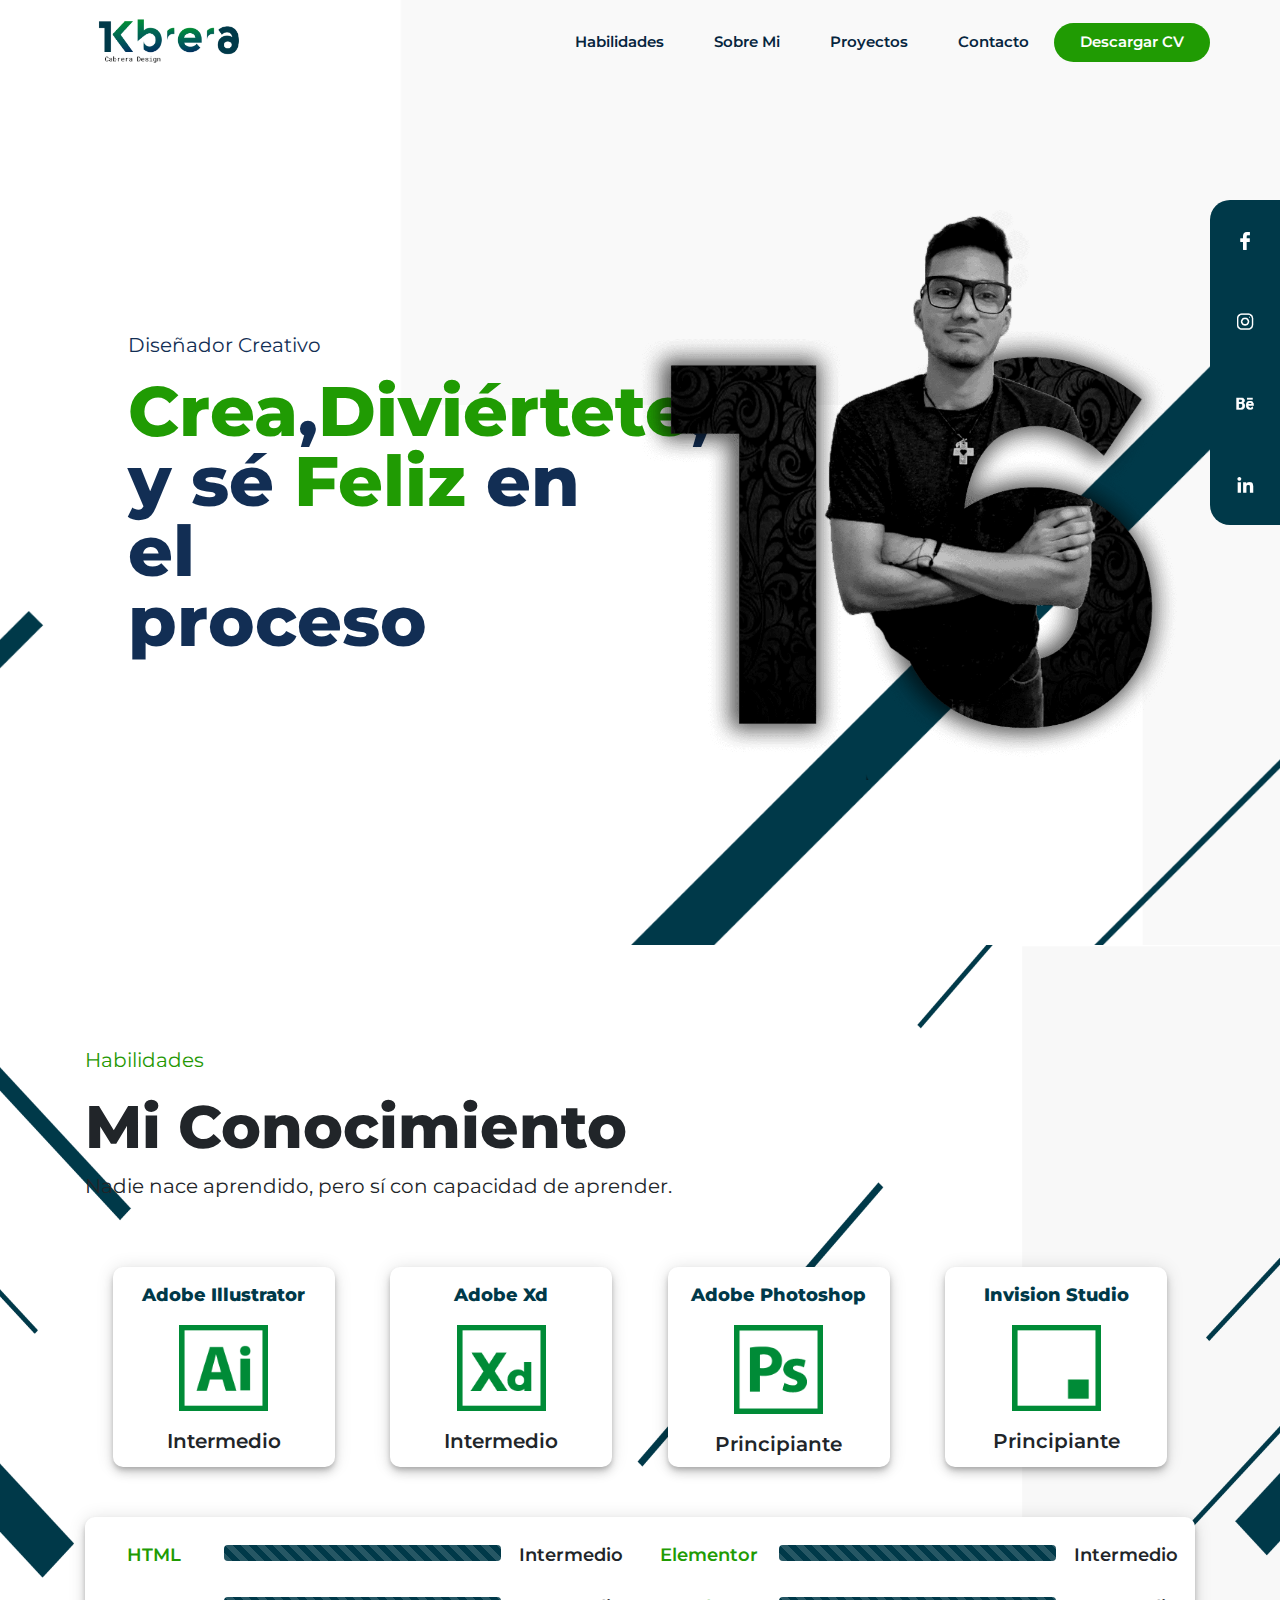
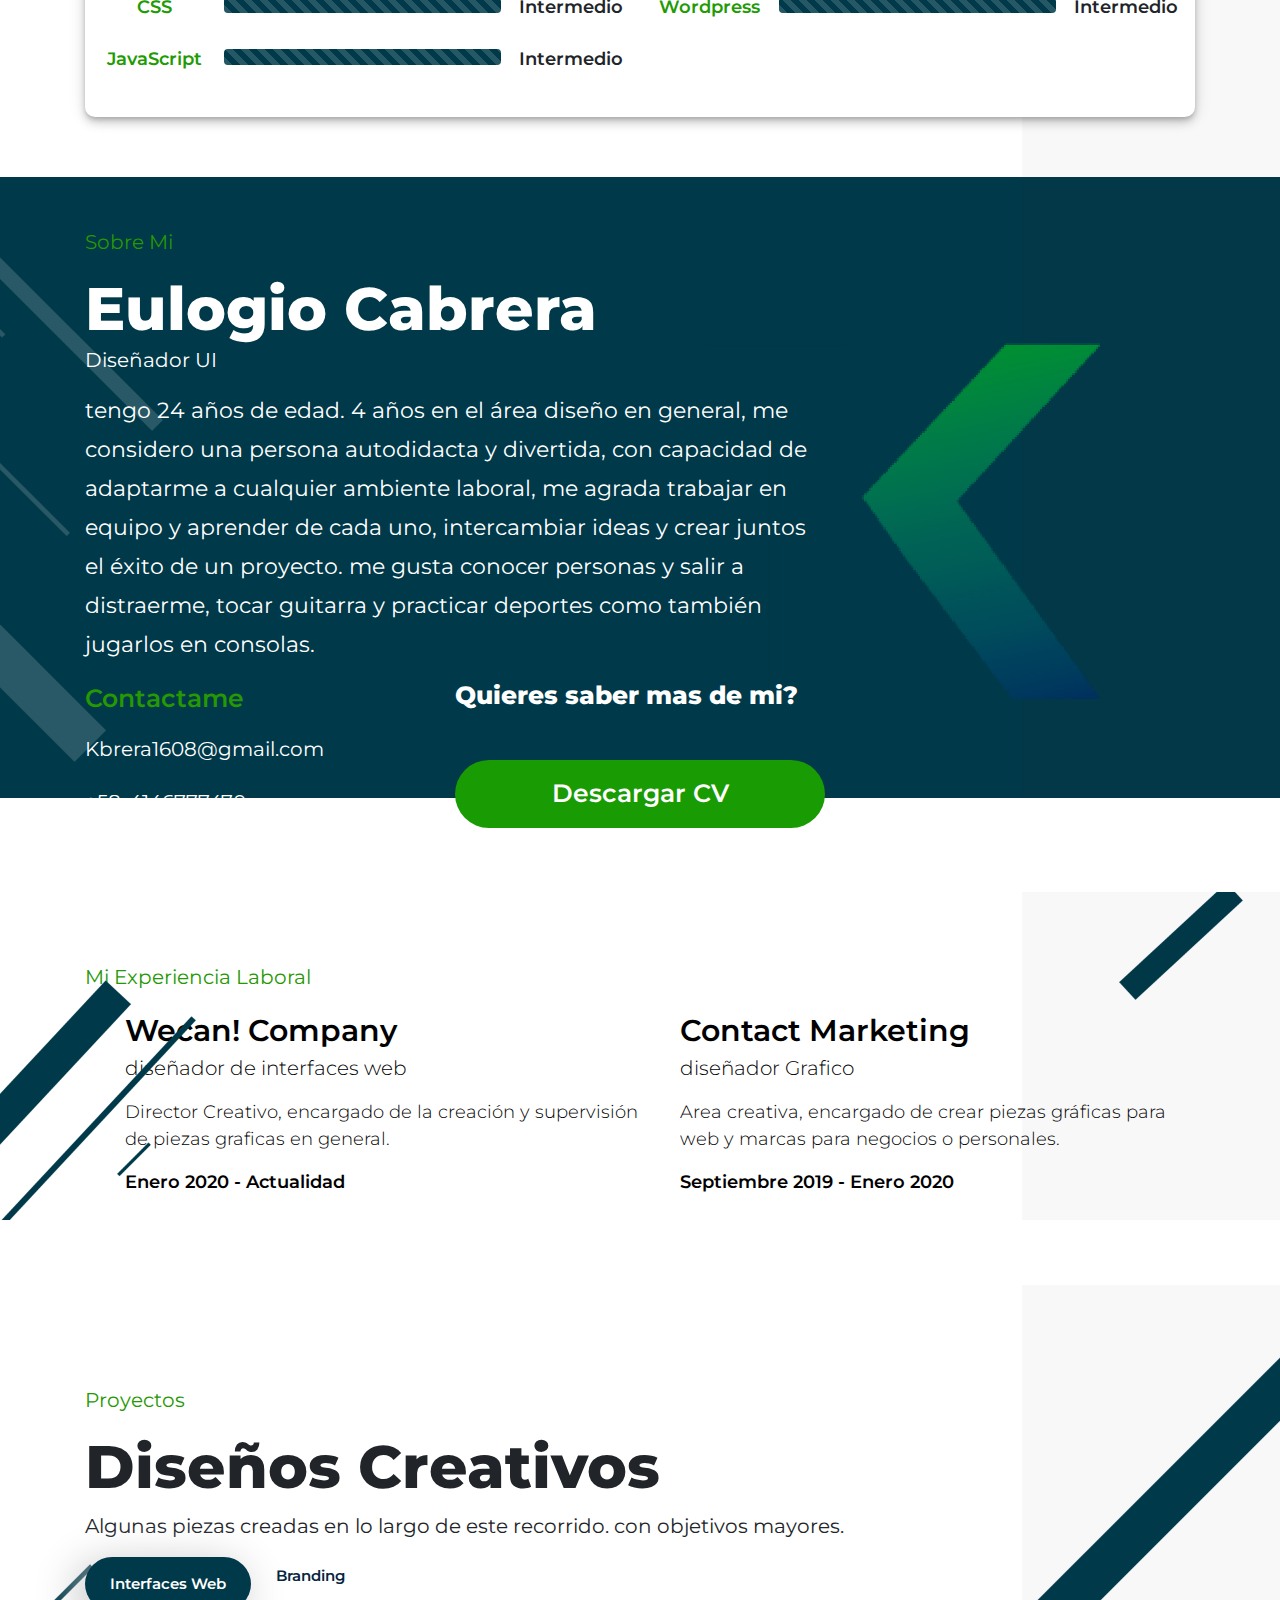
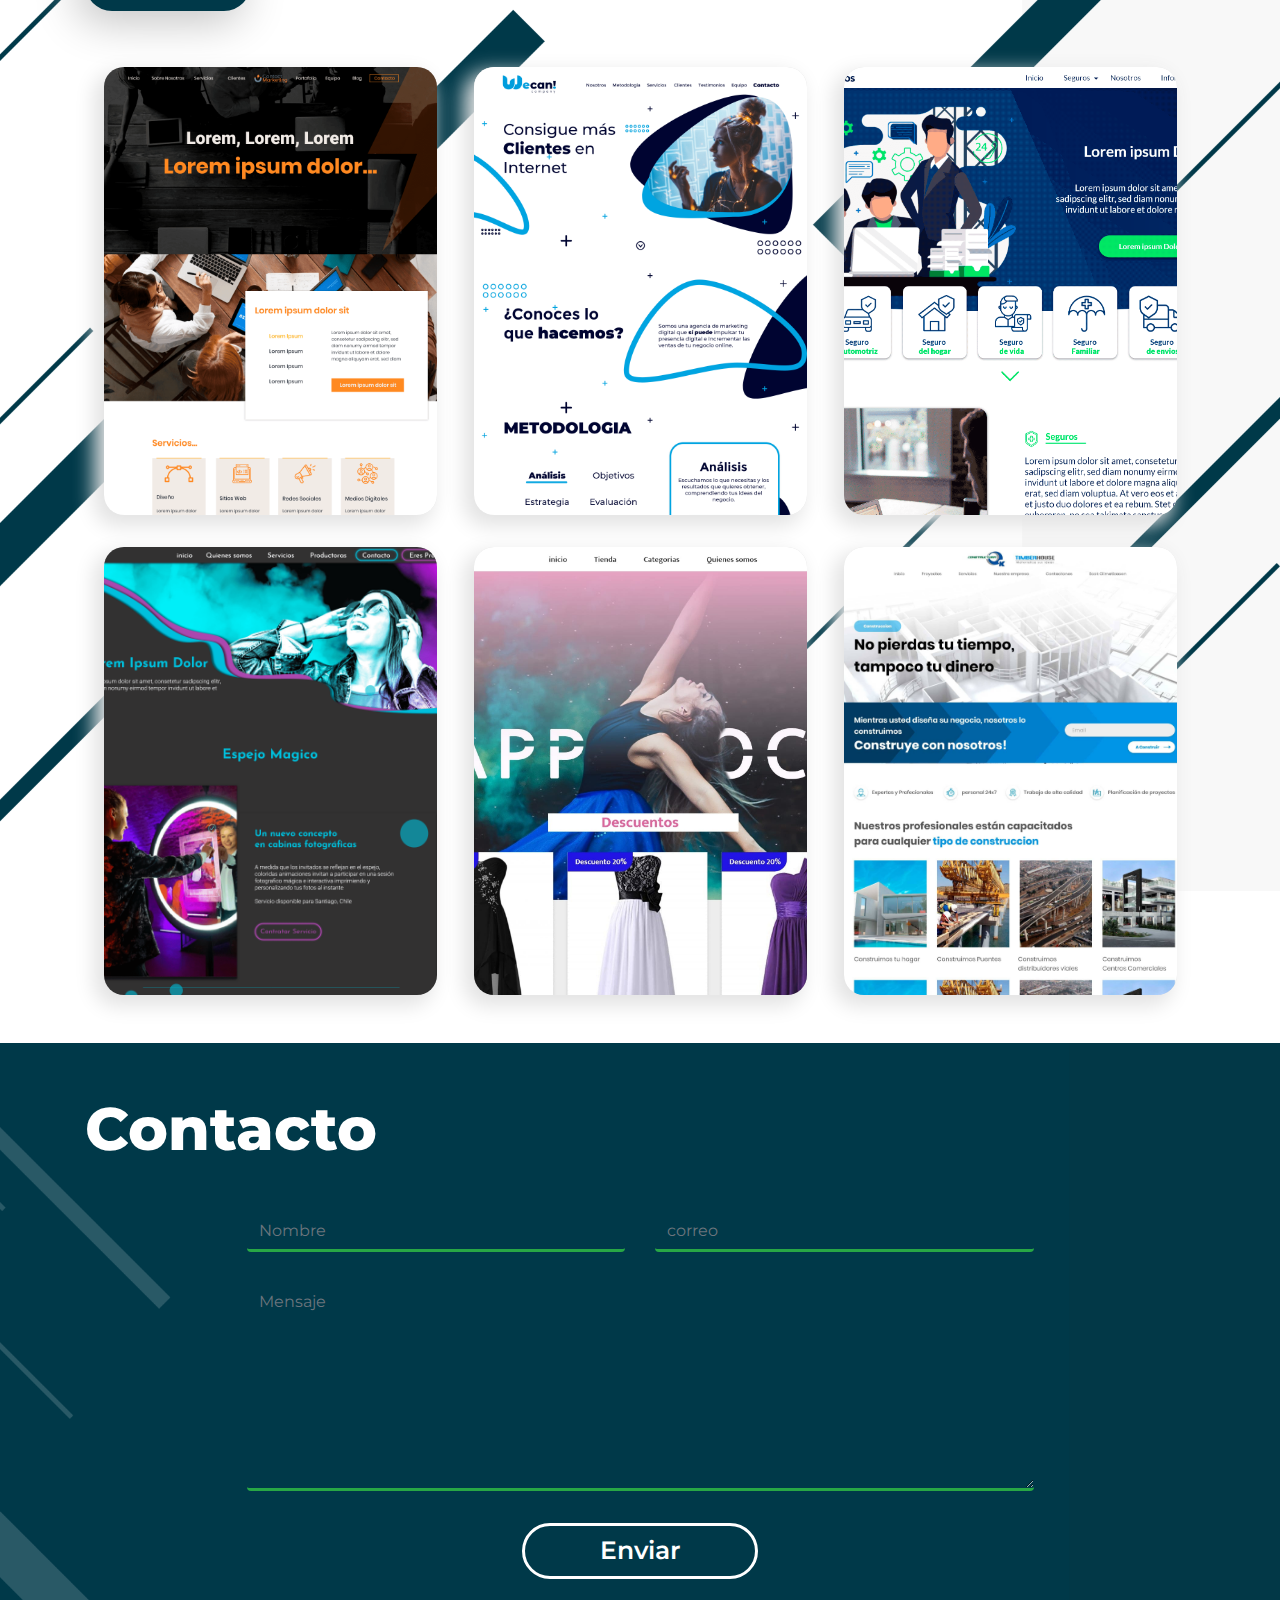
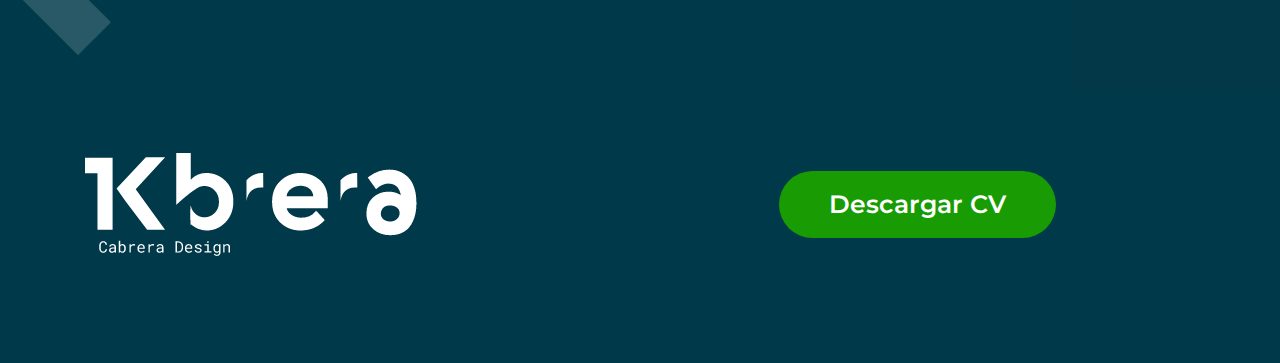
<file: index.html>
<!DOCTYPE html>
<html lang="es">
<head>
	<meta name="author" content="Kbrera_design">
	<meta charset="UTF-8">
	<title>Kbrera | Portafolio</title>
	<meta name="description" content="Haz que tu página web se vea atractiva para los usuarios, crea tu identidad corporativa, lleva tus sueños de empresa a la realidad."/>
	
	<link href="assets/img/Kbrera-favicon.png" rel="shortcut icon"/>
	<meta name="viewport" content="width=device-width, initial-scale=1" />
	
	<!-- icon in the highest resolution we need it for -->
	<link rel="icon" sizes="192x192" href="assets/img/Eulogio200x300.jpg" />
	
	<!-- reuse same icon for Safari -->
	<link rel="apple-touch-icon" href="assets/img/Eulogio200x300.jpg" />
	
	<!-- multiple icons for IE -->
	<meta name="msapplication-square310x310logo" content="assets/img/Eulogio200x300.jpg" />
	
	<!-- Chrome, Firefox OS and Opera -->
	<meta name="theme-color" content="#0e3d6a" />
	
	<meta name="apple-mobile-web-app-status-bar-style" content="black" />
	
	<!--=====================================
		Marcado FACEBOOK
		======================================-->
		
		<meta property="og:title" content="Kbrera | Portafolio" />
		<meta property="og:url" content="https://kbrera-95.github.io/Kbrera/" />
		<meta property="og:description" content="Haz que tu página web se vea atractiva para los usuarios, crea tu identidad corporativa, lleva tus sueños de empresa a la realidad."/>
		<meta property="og:image" content="assets/img/Eulogio200x300.jpg" />
		<meta property="og:type" content="website" />
		<meta property="og:site_name" content="Kbrera | Portafolio" />
		
		<!--=====================================
			Marcado TWITTER
			======================================-->
			
			<meta name="twitter:card" content="summary" />
			<meta name="twitter:title" content="Kbrera | Portafolio" />
			<meta name="twitter:url" content="https://kbrera-95.github.io/Kbrera/" />
			<meta name="twitter:description" content="Haz que tu página web se vea atractiva para los usuarios, crea tu identidad corporativa, lleva tus sueños de empresa a la realidad."/>
			<meta name="twitter:image" content="assets/img/Eulogio200x300.jpg" />
			<meta name="twitter:site" content="@Kbrera" />
			<meta name="twitter:creator" content="@Kbrera" />
			<meta name="twitter:card" content="summary_large_image" />
			
			<!--=====================================
				Marcado GOOGLE
				======================================-->
				
				<meta itemprop="name" content="Kbrera | Portafolio" />
				<meta itemprop="url" content="https://kbrera-95.github.io/Kbrera/" />
				<meta itemprop="description" content="Haz que tu página web se vea atractiva para los usuarios, crea tu identidad corporativa, lleva tus sueños de empresa a la realidad." />
				<meta itemprop="image" content="assets/img/Eulogio200x300.jpg" />
				
				<!--=====================================
				CSS
				======================================-->
				<link rel="stylesheet" type="text/css" href="assets/css/bootstrap.min.css">
				<link rel="stylesheet" href="assets/css/offcanvas.css">
				<link rel="stylesheet" type="text/css" href="assets/css/slick.css">
				<link rel="stylesheet" type="text/css" href="assets/css/slick-theme.css">
				<link rel="stylesheet" type="text/css" 
				href="https://cdnjs.cloudflare.com/ajax/libs/font-awesome/4.7.0/css/font-awesome.css">
				<link rel="stylesheet" type="text/css" 
				href="https://cdnjs.cloudflare.com/ajax/libs/font-awesome/4.7.0/css/font-awesome.css">
				<link rel="stylesheet" type="text/css" href="assets/css/estilos.css">
				<link href="https://fonts.googleapis.com/css?family=Montserrat:300,400,500,700i,900&display=swap" rel="stylesheet">
			</head>
			<body>
				<header id="home">
					<nav class="navbar navbar-expand-lg fixed-top navbar-fixed-js">	
						<div class="container">
							<div class="main-brand">
								<div class="navbar-brand" >
									<img class="nombre-logo" src="assets/img/Kbrera.png"> 
								</div>
								<button class="navbar-toggler p-2 border-0 hamburger hamburger--elastic ml-autos" data-toggle="offcanvas" type="button">
									<span class="hamburger-box">
										<span class="hamburger-inner"></span>
									</span>
								</button>
							</div>
							<div class="navbar-collapse offcanvas-collapse">
								<ul class="navbar-nav mr-autos">
									<li class="nav-item">
										<a class="nav-link nav-link__mobile active" href="#Habilidades">Habilidades</a>
									</li>
									<li class="nav-item">
										<a class="nav-link nav-link__mobile" href="#about">Sobre mi</a>
									</li>
									<li class="nav-item">
										<a class="nav-link nav-link__mobile" href="#Proyectos">Proyectos</a>
									</li>
									<li class="nav-item">
										<a class="nav-link nav-link__mobile" href="#contacto">Contacto</a>
									</li>
									<li class="">
										<a class=" nav-item2  nav-link nav-link__mobile btn_custom btn--medium btn--filled" target="_blank" href="assets/img/portafolio.pdf" download="portafolio.pdf">Descargar CV</a>
									</li>
								</ul>
							</div>
						</div>
					</nav>
				</header>
				<div class="main-banner" id="home">
					<div class="main-banner__content">
						<div class="main-banner__item">
							<div class="mask">
								<div class="main-banner__boxtext">
									<div class="main-banner__text">
										<div class="main-banner__title">
											<p class="span1"> Diseñador Creativo</p>
											<h1><span>Crea</span>,<span>Diviértete</span>,<br> y sé <span>Feliz</span> en el <br> proceso</h1>
										</div>
										<div class="eulogiofoto">
											<img src="assets/img/eulogio16.png">
										</div>
									</div>	
								</div>
							</div>
							<div class="main-banner__img">
								<img src="assets/img/banner.png">
							</div>
						</div>
					</div>
				</div>
					<section id="Habilidades" class="main-services">
						<div class="main-services-img">
							<img src="assets/img/habilidades.png">
						</div>
						<div class="container">
							<div class="main-services__title">
								<p class="seccion-nombre">Habilidades</p>
								<h2 class="seccion-title">
									Mi Conocimiento
								</h2>	
							</div>
							<div class="main-services__text">
								<p class="services-text">
									Nadie nace aprendido, pero sí con capacidad de aprender.
								</p>
							</div>
							<div class="main-services__content">
								<div class="main-services__card">
									<div class="main-services-card__body">
										<div class="main-services-card__title">
											<p class="services-card__title">
												Adobe Illustrator
											</p>
										</div>
										<div class="main-services__img">
											<img class="img-services" src="assets/img/adobe-illustrator.png">
										</div>
										<div class="main-services-card__text">
											<p class="services-card__text">
												Intermedio
											</p>
										</div>
									</div>
								</div>
								<div class="main-services__card">
									<div class="main-services-card__body">
										<div class="main-services-card__title">
											<p class="services-card__title">
												Adobe Xd
											</p>
										</div>
										<div class="main-services__img">
											<img class="img-services" src="assets/img/adobexd.png">
										</div>
										<div class="main-services-card__text">
											<p class="services-card__text">
												Intermedio
											</p>
										</div>
									</div>
								</div>
								<div class="main-services__card">
									<div class="main-services-card__body">
										<div class="main-services-card__title">
											<p class="services-card__title">
												Adobe Photoshop
											</p>
										</div>
										<div class="main-services__img">
											<img class="img-services" src="assets/img/adobe-photoshop.png">
										</div>
										<div class="main-services-card__text">
											<p class="services-card__text">
												Principiante
											</p>
										</div>
									</div>
								</div>
								<div class="main-services__card">
									<div class="main-services-card__body">
										<div class="main-services-card__title">
											<p class="services-card__title">
												Invision Studio
											</p>
										</div>
										<div class="main-services__img">
											<img class="img-services" src="assets/img/invision.png">
										</div>
										<div class="main-services-card__text">
											<p class="services-card__text">
												Principiante
											</p>
										</div>
									</div>
								</div>
							</div>
							<div class="main-services-card__body2">
								<div class="habilidades-body2">
									<div class="habilidades2">
										<p class="p1">HTML</p>
										<div class="progress">
											<div class="progress-bar progress-bar-striped progress-bar-animated" role="progressbar" aria-valuenow="75" aria-valuemin="0" aria-valuemax="100" style="width: 100%"></div>
										</div>
										<p>Intermedio</p>
									</div>
									<div class="habilidades2">
										<p class="p1">Elementor</p>
										<div class="progress">
											<div class="progress-bar progress-bar-striped progress-bar-animated" role="progressbar" aria-valuenow="75" aria-valuemin="0" aria-valuemax="100" style="width: 100%"></div>
										</div>
										<p>Intermedio</p>
									</div>
									<div class="habilidades2">
										<p class="p1">CSS</p>
										<div class="progress">
											<div class="progress-bar progress-bar-striped progress-bar-animated" role="progressbar" aria-valuenow="75" aria-valuemin="0" aria-valuemax="100" style="width: 100%"></div>
										</div>
										<p>Intermedio</p>
									</div>
									<div class="habilidades2">
										<p class="p1">Wordpress</p>
										<div class="progress">
											<div class="progress-bar progress-bar-striped progress-bar-animated" role="progressbar" aria-valuenow="75" aria-valuemin="0" aria-valuemax="100" style="width: 100%"></div>
										</div>
										<p>Intermedio</p>
									</div>
									<div class="habilidades2">
										<p class="p1">JavaScript</p>
										<div class="progress">
											<div class="progress-bar progress-bar-striped progress-bar-animated" role="progressbar" aria-valuenow="75" aria-valuemin="0" aria-valuemax="100" style="width: 100%"></div>
										</div>
										<p>Intermedio</p>
									</div>
								</div>
							</div>
						</div>
					</div> 
				</section>
				<section id="about" class="main-about ">
					<div class="aboutfondo-img">
						<img src="assets/img/about.png">
					</div>
					<div class="container">
						<div class="main-about__content">
							<div class="main-about__descripcion">
								<div class="main-about__title">
									<p class="seccion-nombre">
										Sobre Mi
									</p>
									<h2 class="about-title">
										Eulogio Cabrera
									</h2>
									<p class="seccion-nombre2">
										Diseñador UI
									</p>
								</div>
								<div class="main-about__text">
									<p class="about-text">
										tengo 24 años de edad. 4 años en el área  diseño en general, me considero una persona autodidacta y divertida, con capacidad de adaptarme a cualquier ambiente laboral,  me agrada trabajar en equipo y aprender de cada uno, intercambiar ideas y crear juntos el éxito de un proyecto. me gusta conocer personas y salir a distraerme, tocar guitarra y practicar deportes como también jugarlos en consolas.  
									</p>
								</div>
								<div class="main-about__text2">
									<div class="about-text-contactame">
										<p>Contactame</p>
										<a href="mailto:Kbrera1608@gmail.com">Kbrera1608@gmail.com</a>
										<a href="tel:584146777470">+58-4146777470</a>
									</div>
									<div class="descargarcv">
										<h3>Quieres saber mas de mi?</h3>
										<div class="buttomcv">
											<a class="about-buttom-item2 nav-link nav-link__mobile btn_custom btn--medium btn--filled" target="_blank" href="assets/img/portafolio.pdf" download="portafolio.pdf">Descargar CV</a>
										</div>
									</div>
								</div>
							</div>
						</div>
					</div>
				</section>
				<section class="expreriencia">
					<div>
						<div class="experiencia-img">
							<img src="assets/img/expreriencia.png">
							<div class="container">
								<div class="experiencia">
									<div class="main-experiencia__text">
										<p class="seccion-nombre">
											Mi Experiencia Laboral
										</p>
										<span class="experiencia-text">
											<div class="experiencia-contenido">
												<p class="experiencia-title">Wecan! Company</p>
												<p class="experiencia-area">diseñador de interfaces web</p>
												<p class="experiencia-descripcion">Director Creativo, encargado de la creación y supervisión  de piezas graficas en general.
												</p>
												<p class="experiencia-tiempo"> Enero 2020 - Actualidad</p>
											</div>
											<div class="experiencia-contenido">
												<p class="experiencia-title">Contact Marketing</p>
												<p class="experiencia-area">diseñador Grafico</p>
												<p class="experiencia-descripcion">Area creativa, encargado de crear piezas gráficas para web y marcas para negocios o personales. </p>
												<p class="experiencia-tiempo">Septiembre 2019 - Enero 2020</p>
											</div>
										</span>
									</div>
								</div>
							</div>
						</div>
					</div>
	</section>
	<section id="Proyectos" class="main-Proyectos">
		<div class="proyectofondo-img">
			<img src="assets/img/proyectos.png">
		</div>
		<div class="container">
			<div class="main-proyect__content">
				<div class="main-about__descripcion">
					<div class="main-services__title">
						<p class="seccion-nombre">Proyectos</p>
						<h2 class="seccion-title">
							Diseños Creativos
						</h2>	
					</div>
					<div class="main-services__text">
						<p class="services-text">
							Algunas piezas creadas en lo largo de este recorrido. con objetivos mayores.
						</p>
					</div>
					<div class="navs-tabs ">
						<ul class="nav nav-pills mb-3" id="pills-tab" role="tablist">
							<li class="nav-item">
								<a class="nav-link active" id="pills-home-tab" data-toggle="pill" href="#Interfaces" role="tab" aria-controls="pills-home" aria-selected="true">Interfaces Web</a>
							</li>
							<li class="nav-item">
								<a class="nav-link" id="pills-profile-tab" data-toggle="pill" href="#Branding" role="tab" aria-controls="pills-profile" aria-selected="false">Branding</a>
							</li>
						</ul>
						<div class="tab-content" id="pills-tabContent">
							<div class="tab-pane fade show active" id="Interfaces" role="tabpanel" aria-labelledby="pills-home-tab">
								<div class="cards-proyectos">
									<a class="cards-contenedor hidden">
										<img class="imghover" src="assets/img/Cmarketing.png">
									</a>
								<div class="cards-contenedor hidden">
									<img  class="imghover"  src="assets/img/wecanCompany.png">
								</div>
								<div class="cards-contenedor hidden">
									<img class="imghover"  src="assets/img/autoseguros.png">
								</div>
								<div class="cards-contenedor hidden">
									<img class="imghover" src="assets/img/ZAMAN.png">
								</div>
								<div class="cards-contenedor hidden">
									<img class="imghover" src="assets/img/capadocia.jpg">
								</div>
								<div class="cards-contenedor hidden">
									<img class="imghover" src="assets/img/EKO.jpg">
								</div>
							</div>
						</div>
						<div class="tab-pane fade" id="Branding" role="tabpanel" aria-labelledby="pills-profile-tab">
							<div class="cards-proyectos">
								<div class="cards-contenedorbranding ">
									<img class="imghover2" src="assets/img/hotel-casa-blanca.png">
								</div>
								<div class="cards-contenedorbranding ">
									<img  class="imghover2"  src="assets/img/wecan.png">
								</div>
								<div class="cards-contenedorbranding ">
									<img class="imghover2"  src="assets/img/logo-ccm.png">
								</div>
								<div class="cards-contenedorbranding ">
									<img class="imghover2" src="assets/img/helpyme.png">
								</div>
								<div class="cards-contenedorbranding ">
									<img class="imghover2" src="assets/img/neandertal.png">
								</div>
								<div class="cards-contenedorbranding ">
									<img class="imghover2" src="assets/img/valcan.png">
								</div>
							</div>
						</div>
					</div>
				</section>
				<section id="contacto" class="main-Contacto mt-5">	
					<div class="container">
						<div class="main-contacto__content">
							<div class="main-contacto__descripcion">
								<div class="main-contacto__title">
									<h2 class="about-title">
										Contacto
									</h2>
								</div>
							</div>
						</div>
						<div class="formulario mt-lg-5 mt-4">
							<form>
								<div class="row">
									<div class="col-lg-6 form-group">
										<input class="form-control formularioinput" type="text" size="20" maxlength="30" name="" id="name" placeholder="Nombre" required>
									</div>
									<div class="col-lg-6 form-group ">
										<input class="form-control formularioinput" type="email" size="20" maxlength="30" name="" id="email" placeholder="correo" required>
									</div>
									<div class="col-12 form-group ">
										<textarea class="form-control formularioinput" name="mensaje" size="20" maxlength="500" id="message" placeholder="Mensaje" rows="8" required></textarea>						
									</div>
								</div>
								<div class="posicionboton">
									<button id="submit" type="submit" class="btn btn-success rounded-pill botonestilos">Enviar</a>
								</div>
							</form>
							<div class="content_notification">
								<div id="notificacion" class="notEmail">
									<div class="mensaje_not">
										Correo enviado con éxito
									</div>
									<img src="assets/img/correoenviado.png">
								</div>
							</div>
							<div class="content_notification">
								<div id="notificacionError" class="notEmail">
									<div class="mensaje_not">
										Error al envíar el correo
									</div>
									<img src="assets/img/Errorenviado.png">
								</div>
							</div>
							<div class="content_notification">
								<div id="notificacionEmailError" class="notEmail">
									<div class="mensaje_not">
										Email invalido
									</div>
									<img src="assets/img/email-invalido.png">
								</div>
							</div>
							<div class="content_notification">
								<div id="notificacionVacio" class="notEmail">
									<div class="mensaje_not">
										Debe llenar todos los campos del formulario
									</div>
									<img src="assets/img/llenar-campos.png">
								</div>
							</div>
						</div>	 
					</div>
				</section>
				<section class="Footer">
					<footer class="footer">
						<div class="container">
							<div class="footergrid">
								<div class="logofooter">
									<img src="assets/img/logowhite.png">
								</div>
								<div class="buttomcv">
									<a class="buttom-itemFooter nav-link nav-link__mobile btn_custom btn--medium btn--filled" target="_blank" href="assets/img/portafolio.pdf"
									download="portafolio.pdf">Descargar CV</a>
								</div>
							</div>
						</div>
					</footer> 
				</section>
				<div class="social">
					<ul>
						<li>
							<a href="https://www.facebook.com/joseeulogio.cabreraperez1?ref=bookmarks" target="_blank" class="icon-facebook">
								<img src="assets/img/Facebook.png">
							</a>
						</li>
						<li>
							<a href="https://www.instagram.com/kbrera_design/?hl=es-la" target="_blank" class="icon-instagram">
								<img src="assets/img/instagram.png">
							</a>
						</li>
						<li>
							<a href="https://www.behance.net/eulogiocabrera" target="_blank" class="icon-behance">
								<img src="assets/img/Behance.png">
							</a>
						</li>
						<li>
							<a href="https://www.linkedin.com/in/eulogio-cabrera-417900124" target="_blank" class="icon-linkedin">
								<img src="assets/img/linkedin.png">
							</a>
						</li>
					</ul>
				</div>
				<script src="assets/js/jquery-3.4.1.min.js"></script>
				<script type="text/javascript" src="assets/js/bootstrap.min.js"></script>
				<script type="text/javascript" src="assets/js/slick.js"></script>
				<script type="text/javascript" src="assets/js/main.js"></script>
			</body>
			</html>
</file>
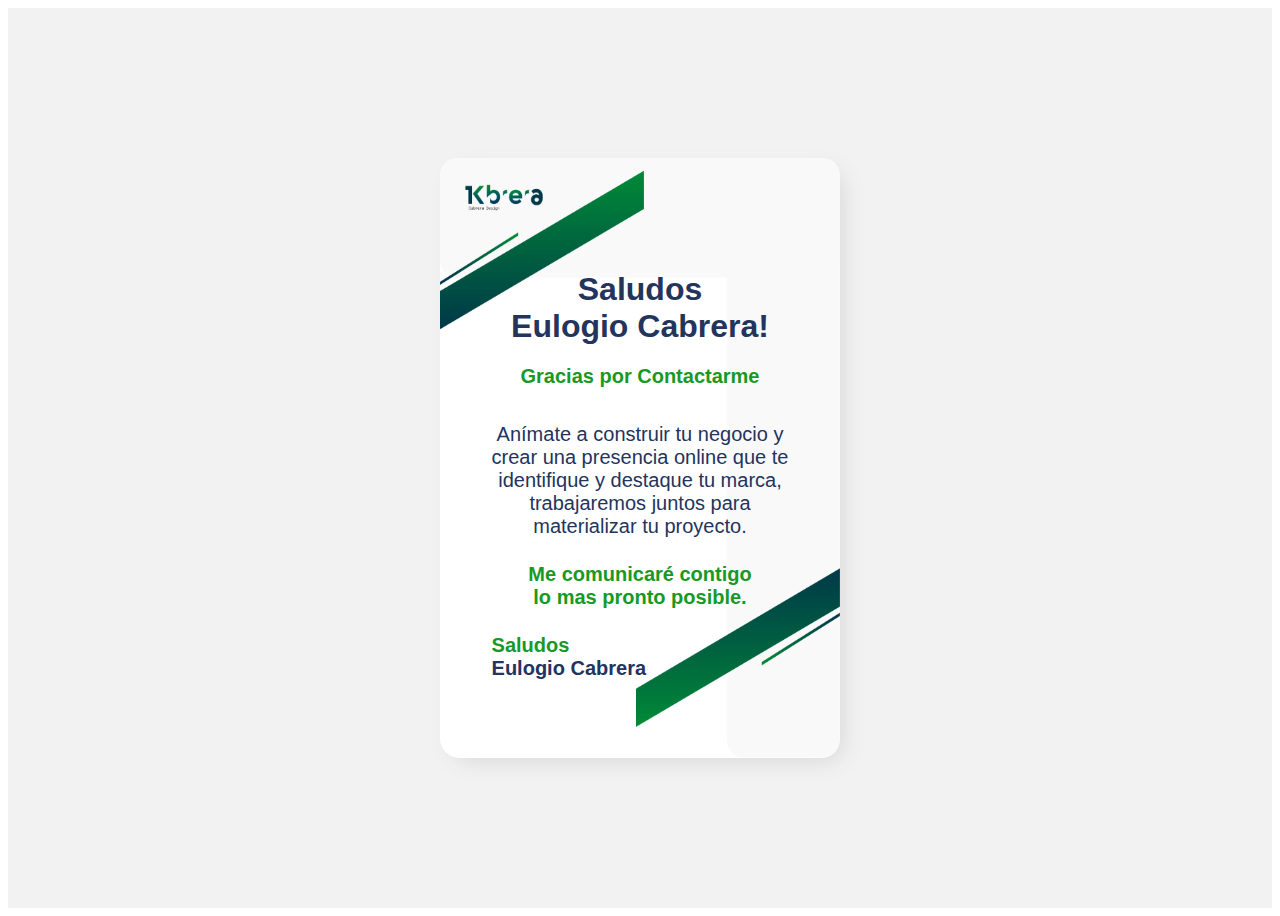
<file: correo.html>
<!DOCTYPE html>

<html lang="es">
<head>
<meta name="author" content="Kbrera_design">
	<meta charset="UTF-8">
	<title>Kbrera | Portafolio</title>
	<meta name="description" content="Haz que tu página web se vea atractiva para los usuarios, crea tu identidad corporativa, lleva tus sueños de empresa a la realidad."/>
	
</head>
<body style="font-family: 'Montserrat', sans-serif;">
<section>
	<div style="    display: flex;
    	background-color: #f3f2f2;
    	height: 100vh;
    	justify-content: center;
    	align-items: center;
    	">
		<div id="container" style="    background: white;
    		margin: 0;
    		height: 600px;
    		width: 400px;
    		border-radius: 20px;
    		-webkit-box-shadow: 8px 8px 23px -7px rgba(212,212,212,1);
    		display: flex;
    		justify-content: center;">
    		
    		<img style="width: 100%" src="assets/img/fondomail.png">
    	
    		<div style="    position: absolute;
				    padding: 15px 15px 15px 15px;
				    display: grid;
				    justify-content: center;
				    align-self: center;">
		
	    		<h1 style="font-weight: 900;
	    		    font-size: 2rem;
				   	margin: 0;
				    padding-top: 4rem;
				    color: #23345d;
				     text-align: center;">
	    			Saludos 
	    		</h1>
	    		<h2 style="text-align: center;
				    color: #23345d;
    				font-size: 2rem;
				    font-weight: 700;
				    margin:0;
				    padding-top: 0px;
				    padding-bottom: 10px;">
	    			Eulogio Cabrera!
	    		</h2>
	    		<h2 style="text-align: center;
				    color: #179A25;
				    font-size: 20px;
				    font-weight: 700;
				    margin:0;
				    padding-top: 10px;
				    padding-bottom: 15px;">
	    			Gracias por Contactarme
	    		</h2>
	    		<p style="font-size: 20px;
				    padding: 20px 0pc 20px 0px;
				    margin: 0;
				    text-align: center;
				    font-weight: 100;
				    color: #23345d;">
	    			Anímate a construir tu negocio y <br> crear una presencia online que te <br> identifique y destaque tu marca,<br> trabajaremos juntos para <br> materializar tu proyecto.
	    		</p>
	    		<h3 style="text-align: center;
				    color: #179A25;
				    font-size: 20px;
				    font-weight: 700;
				    margin-top: 5px;
				    ">
	    			Me comunicaré contigo <br> lo mas pronto posible.
	    		</h3>
	    		<p style="
				    color: #179A25;
				    font-size: 20px;
				    font-weight: 700;
				    margin-top: 5px;
				    margin-bottom: 30px;">
	    			Saludos <br> <spam style="color: #23345d;"> 
						  	Eulogio Cabrera </spam>

	    		</p>
			</div>
    	</div>	
		</div>
	</div>
	
</section>

</body>
</html>
</file>
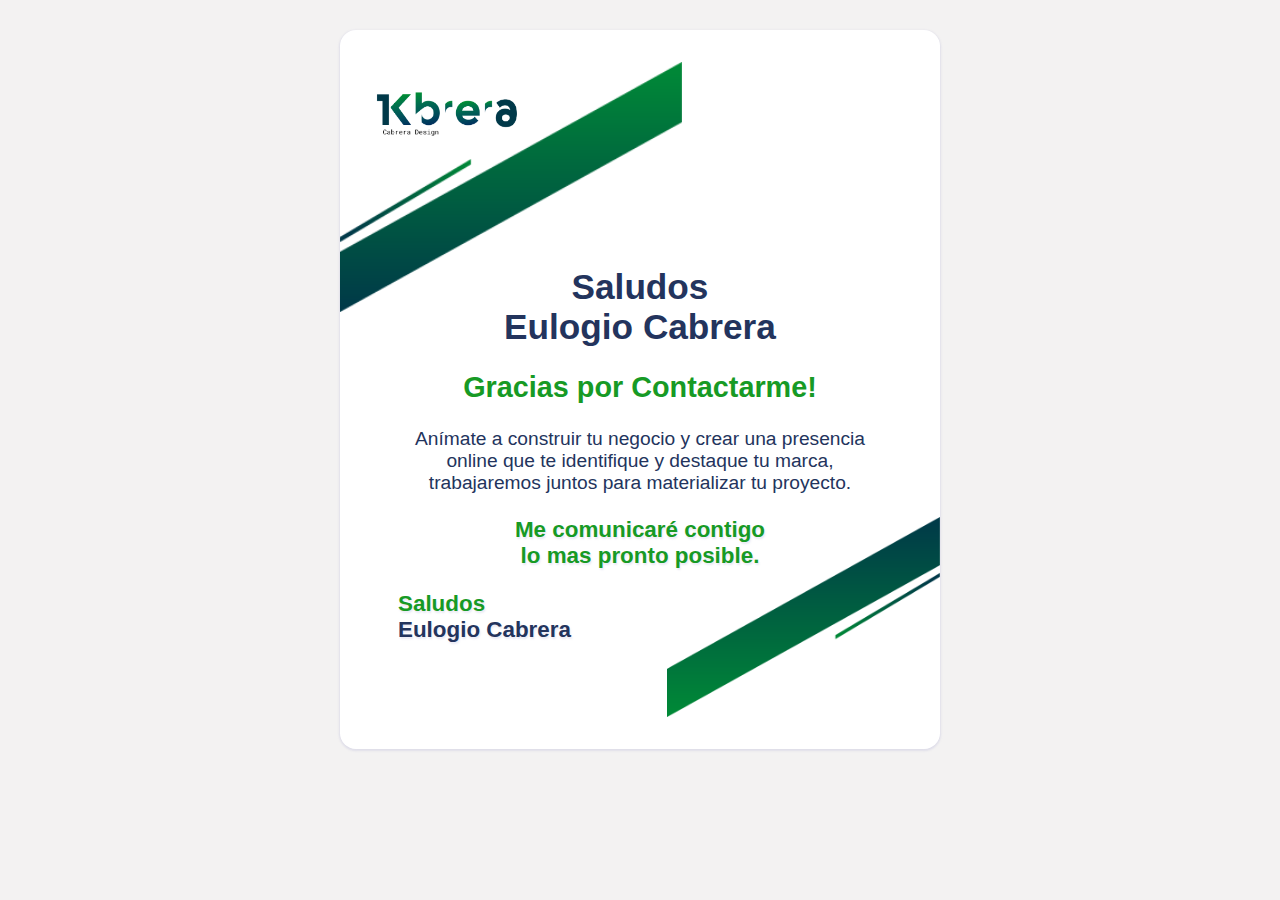
<file: correo_nuevo/correo.html>
<!DOCTYPE html>
<html lang="en">
<head>
    <meta name="viewport" content="width=device-width, initial-scale=1.0">
</head>
<body style="font-family: 'Montserrat', sans-serif; background-color: #f3f2f2; padding: 1.4rem .8rem;">
    <div style="width:auto; max-width:600px; background-color:white; margin: 0 auto; border-radius: 1rem; box-shadow: 0px 1px 2px 1px rgba(154, 154, 204, 0.22);">
        <div style="padding-top: 2rem;"></div>
        <div style="background-image: url(./img/Grupo_47.png); background-repeat: no-repeat; background-position: left; background-size: contain; height: 250px;" >
            <img src="./img/Kbrera.png" style="width: 200px; padding-left: .5rem; padding-top: 1rem;">
        </div>
        <div style="text-align: center; padding: 0 1rem; margin-top: -45px;">
            <h1 style="font-weight: 900; font-size: 2.2rem; color: #23345d; margin: 0;">Saludos <br>
                <span style="font-weight: 700;">Eulogio Cabrera</span>
            </h1>
        </div>
        <div style="text-align: center; padding: 0 1rem;">
            <h2 style="font-weight: 700; font-size: 1.8rem; color: #179A25;">Gracias por Contactarme!</h2>
        </div>
        <div style="text-align: center; max-width: 500px; margin: 0 auto; padding: 0 1rem;">
            <p style="font-weight: 100; color: #23345d; font-size: 1.2rem;">
                Anímate a construir tu negocio y
                crear una presencia online que te
                identifique y destaque tu marca,
                trabajaremos juntos para
                materializar tu proyecto.
            </p>
        </div>
        <div style="background-image: url(./img/Grupo_48.png); background-repeat: no-repeat; background-position: right; background-size: contain; height: 200px;" >
            <div style="text-align: center; max-width: 500px; margin: 0 auto; padding: 0 1rem;">
                <p style="font-weight: 700; color: #179A25; font-size: 1.4rem; text-shadow: 1px 2px 2px rgba(154, 154, 204, 0.22);">
                    Me comunicaré contigo <br> lo mas pronto posible.
                </p>
            </div>
            <div style="text-align: left;margin-top: 2rem; max-width: 500px; margin: 0 auto; padding: 0 1rem;">
                <p style="font-weight: 700; color: #179A25; font-size: 1.4rem; text-shadow: 1px 2px 2px rgba(154, 154, 204, 0.22); padding: 0 .5rem;">
                    Saludos <br> 
                    <span style="color: #23345d;">Eulogio Cabrera </span>
                </p>
            </div>
        </div>
        <div style="padding-top: 2rem;"></div>
    </div>
</body>
</html>
</file>
<file: assets/css/offcanvas.css>
@media (max-width: 991px) {
  .offcanvas-collapse {
    position: fixed;
    top: 100px !important;
    /* Height of navbar */
    bottom: 0;
    left: 100%;
    width: 100%;
    padding-right: 1rem;
    padding-left: 1rem;
    overflow-y: auto;
    visibility: hidden;
    background-color: #fff;
    transition-timing-function: ease-in-out;
    transition-duration: .3s;
    transition-property: left, visibility;
    padding-top: 25px;
  }

  .offcanvas-collapse.open {
    left: 0;
    visibility: visible;
    text-align: center;
  }
}

.nav-scroller {
  position: relative;
  z-index: 2;
  height: 2.75rem;
  overflow-y: hidden;
}

.nav-scroller .nav {
  display: -ms-flexbox;
  display: flex;
  -ms-flex-wrap: nowrap;
  flex-wrap: nowrap;
  padding-bottom: 1rem;
  margin-top: -1px;
  overflow-x: auto;
  color: rgba(255, 255, 255, 0.75);
  text-align: center;
  white-space: nowrap;
  -webkit-overflow-scrolling: touch;
}

.nav-underline .nav-link {
  padding-top: .75rem;
  padding-bottom: .75rem;
  font-size: .875rem;
  color: #6c757d;
}

.nav-underline .nav-link:hover {
  color: #007bff;
}

.nav-underline .active {
  font-weight: 500;
  color: #343a40;
}

.text-white-50 {
  color: rgba(255, 255, 255, 0.5);
}

.bg-purple {
  background-color: #6f42c1;
}

.lh-100 {
  line-height: 1;
}

.lh-125 {
  line-height: 1.25;
}

.lh-150 {
  line-height: 1.5;
}

.hamburger-box {
  width: 40px;
  height: 24px;
  display: inline-block;
  position: relative;
}

.hamburger-inner {
  display: block;
  top: 50%;
  margin-top: -2px;
}

.hamburger-inner,
.hamburger-inner::before,
.hamburger-inner::after {
  width: 35px;
  height: 3px;
  background-color: #0B1A1C;
  border-radius: 3px;
  position: absolute;
  transition-property: transform;
  transition-duration: 0.15s;
  transition-timing-function: ease;
}

.hamburger-inner::before,
.hamburger-inner::after {
  content: "";
  display: block;
}

.hamburger-inner::before {
  top: -10px;
}

.hamburger-inner::after {
  bottom: -10px;
}

.hamburger--elastic .hamburger-inner {
  top: 6px;
  transition-duration: 0.275s;
  transition-timing-function: cubic-bezier(0.68, -0.55, 0.265, 1.55);
}

.hamburger--elastic .hamburger-inner::before {
  top: 10px;
  transition: opacity 0.125s 0.275s ease;
}

.hamburger--elastic .hamburger-inner::after {
  top: 20px;
  transition: transform 0.275s cubic-bezier(0.68, -0.55, 0.265, 1.55);
}

.hamburger--elastic.is-active .hamburger-inner {
  transform: translate3d(0, 10px, 0) rotate(135deg);
  transition-delay: 0.075s;
}

.hamburger--elastic.is-active .hamburger-inner::before {
  transition-delay: 0s;
  opacity: 0;
}

.hamburger--elastic.is-active .hamburger-inner::after {
  transform: translate3d(0, -20px, 0) rotate(-270deg);
  transition-delay: 0.075s;
}
</file>
<file: assets/css/estilos.css>
::-webkit-scrollbar {
	width: 8px;
	height: 8px;
	background-color: #fff !important;
}

::-webkit-scrollbar-thumb {
	border-radius: 5px;
	background: #9E9E9E;
}
html{
	scroll-behavior: smooth;
}
body{
	margin: 0;
	padding: 0;
	font-family: 'Montserrat', sans-serif;
}


button:focus{
	outline: none;
}



.nombre-logo{
	width: 200px;
}
.nombre-logo.nombre-logo--black{
	font-weight: 800;
	color: black;
	font-size: 45px;
}

.navbar {
	background-color: transparent;
	transition: .3s ease-in-out;
	padding: 0;
	display: flex;
	flex-direction: column;
}



.btn_custom {
	display: inline-block;
	width: auto;
	margin: 0;
	font-size: 16px;
	line-height: 1.5em;
	letter-spacing: 0;
	font-weight: 600;
	outline: 0;
	-webkit-box-sizing: border-box;
	box-sizing: border-box;
	border-radius: 100px;
	-webkit-transition: color .2s ease-in-out, background-color .2s ease-in-out, border-color .2s ease-in-out;
	-o-transition: color .2s ease-in-out, background-color .2s ease-in-out, border-color .2s ease-in-out;
	transition: color .2s ease-in-out, background-color .2s ease-in-out, border-color .2s ease-in-out;
	padding: 13px 50px;
	cursor: pointer;
	font-family: 'Montserrat', sans-serif;
}

.btn--small {
	padding: 8px 12px;
	min-width: 65px;
	font-size: 12px;
}

.btn--medium {
	padding: 0px 55px;
	min-width: 85px;
	font-size: 14px;
}

.btn--large {
	padding: 3px 74px;
	min-width: 105px;
	font-size: 18px;
}
.btn--large2{
	padding: 3px 77px;
	min-width: 105px;
	font-size: 18px;
}

.btn--filled {
	color: #fff !important;
	
	border: 1px solid transparent;
	transition: 0.3s ease-in-out;
	text-decoration: none;
	
}

.btn--filled:hover {
	text-decoration: none;
	
	color:black!important;
	
	transition: 0.3s ease-in-out;
}
.btn--filled2{
	color: #f8f9fa !important;
	background-color: #ffcc55;
	border: 1px solid transparent;
	transition: 0.3s ease-in-out;
	text-decoration: none;
	font-size: 26px;
	border-radius: 0px;
	box-shadow: 0px 0px 5px -1px rgba(0, 0, 0, 0.2), 0px 6px 10px 0px rgba(0, 0, 0, 0.14), 0px 1px 18px 0px rgba(0, 0, 0, 0.12);
}
.btn--filled2:hover{
	color: #ffcc55 !important;
	background-color: white;
	text-decoration: none;
	border: 2px solid #ffcc55;
}

.navbar.fixed {

	background-color: #fff;
	transition: .3s ease-in-out;
	position: fixed;
	margin-top: 0;
	padding:0px;


	box-shadow: 0 2px 10px 0 rgba(0, 0, 0, 0.21);
}

.navbar .container {
	padding: 0px 0;
}


.nav-item2 {
	border-radius: 50px;
	color: #fff !important;
  font-size: 20px;
  font-weight: 500;
  padding: 0.5em 1.2em;
  background: #209b03;
  position: relative;
  text-transform: uppercase;
  cursor: pointer;
  position: relative;
  width: 100%;
 
}
.nav-item2:hover{
	background-color: #003949;
	color: #209b03 !important;
	-webkit-box-shadow: 0px 1px 40px -5px rgba(0,57,73,1);
	box-shadow: 0px 1px 40px -5px rgba(0,57,73,1);
}

.nav-item:nth-last-child() {
	padding: 0;
}

.nav-link {
	padding-right: 25px !important;
    padding-left: 25px !important;
	transition: .3s ease-in-out;
	font-weight: 600;
	font-size: 15px;
	text-transform: capitalize;
	font-family: 'Montserrat', sans-serif;
}


   


.nav-link.fixed-color {
	color: #003949;
	transition: .3s ease-in-out;
}

.nav-link:hover { 
	background-color: white;
	color: #259803;
}

.navbar-brand {
	width: 60px;
}

.navbar-collapse {
	justify-content: flex-end;
}

.nav-top__header {
	width: 100%;
	padding: 10px;
	transition: .3s ease-in-out;
	height: 100px;
	background-color: #fff;
}

.nav-top__header .container {
	padding: 10px 0;
}

.nav-top__header.nav-top__header--detele {
	display: none !important;
	transition: .3s ease-in-out;
}


.nav-top__content {
	padding: 0 100px;
}

.main-nav__contact a {
	color: #000;
	text-decoration: none;
	font-family: 'Montserrat', sans-serif;
}

.main-nav__redes a {
	color: #000;
	margin-right: 5px;
	transition: 0.3s ease-in-out;
}

.main-nav__redes a:hover {
	transition: 0.3s ease-in-out;
	color: blue;
}
.main-banner {
	position: relative;
	overflow: hidden;

}

.main-banner .main-banner__item {
	position: relative;
}	

.main-banner .mask {
	position: absolute;
	left: 0;
	right: 0;
	top: 0;
	bottom: 0;
	
}
.span1{
	font-size: 40px;
	color: #259803;

}

.main-banner .mask .main-banner__boxtext {
	display: flex;
	justify-content: center;
	align-items: center;
	width: 100%;
	height: 100%;
}
.main-banner__title{
	align-self: center;
}


.main-banner .mask .main-banner__text {
	width: 80%;
	display: grid;
    grid-template-columns: 50% 50%;


}
.eulogiofoto img{
	width: 120%;
}
.line-nav{
	border: 1px solid white;
	width: 85%;
	margin-top: 33px;
}

.img-bottom{
	position: absolute;
	width: 100%;
	bottom: -3rem;
}



.main-banner .mask .main-banner__text .main-banner__title h1 {

	padding: 0px;
	color: #122e54;
	font-size: 70px;
	font-weight: 800;
	line-height: 1;
	margin: 0;
	font-family: 'Montserrat', sans-serif;
	margin-bottom: 8px;
}
.main-banner .mask .main-banner__text .main-banner__title p{
	font-family: 'Montserrat', sans-serif;
	color: #122e54;
	font-size: 20px;
	margin-top: 50px;
}

.main-banner .mask .main-banner__text .main-banner__title h1 span {
	padding: 0px;
	color: #209b03;
	font-size: 70px;
	font-weight: 800;
	line-height: 1;
	margin-bottom: 50px;
}

.main-banner .mask .main-banner__text .main-banner__description {
	padding: 0 25px;
	color: #fff;
	font-size: 20px;
	line-height: 2rem;
	margin: 50px 0 0 0;
	font-family: 'Montserrat', sans-serif;
}


.main-banner .main-banner__img {
	width: 100%;
	height: 105vh;
}

.main-banner .main-banner__img img {
	width: 100%;
	height: 100%;
	object-fit: cover;
}

a{
	color: #06253e ;
	text-decoration: none;
}
.banner{
	padding-bottom: 100px;
}
.fondo img{
	width: 100%;
	height: 500px;
}
.navbar{
	position: absolute;
	text-align: right;
	width: 100%;
	
	padding:0px;

	margin-right: 50px;
}
.navbar a{

	color: #06253e;
}

.boton-navbar{
	background: #f4cf1c;
	border: none;
	padding: 7px 25px;
	border-radius: 100px;
	color:white;
	font-weight: 600;
	margin-right: 100px;
	cursor: pointer;
}
.titulo{
	position: absolute;
	width: 100%;
	text-align: right;
	color: white;
	font-size: 35px;
	margin-top: 50px

}
.titulo h1, h6{
	font-family: 'Montserrat', sans-serif;
	margin-right: 100px
}
.titulo h1{
	margin-top: 60px;
	margin-bottom: 5px
}
.titulo h6{
	margin-top: 0;
	font-size: 20px
}
.boton-titulo{
	background: #f4cf1c;
	border: none;
	padding: 8px 25px;
	border-radius: 100px;
	color:white;
	font-weight: 500;
	font-size: 18px;
	font-family: 'Montserrat', sans-serif;
	cursor: pointer;
}

.btn-mt{
	margin-top: 30px;
}
.main-services-img img{
	position: absolute;
	background-size: cover;
    z-index: -1;
    width: 100%;
    height: 900px;
    padding-bottom: 60px;
    background-repeat: no-repeat;
}
/*.main-services{
	position: absolute;
	background-size: cover;
    background-image: url(../img/habilidades.png);
    width: 100%;
    height: 900px;
    padding-bottom: 60px;
    background-repeat: no-repeat;
}*/


.seccion-title{
	
	font-size: 60px;
	font-weight: 800;
	
}
.main-services__title {
	padding-top: 100px;
}

.seccion-nombre{
	font-family: 'Montserrat', sans-serif;
    color: #259803;
    font-size: 20px;
    margin-top: 0px;

}

.main-services__content{
	display: grid;
    grid-template-columns: 1fr 1fr 1fr 1fr;
    padding-top: 50px;
}

.main-services__card{
	display: flex;
    justify-content: center;
}


.img-services{
	width: 40%;
    height: 40%;
}
.main-services__img{
	display: flex;
	justify-content: center;
}
.main-services-card__body{
	box-shadow: 0px 3px 5px -1px rgba(0, 0, 0, 0.2), 0px 6px 10px 0px rgba(0, 0, 0, 0.14), 0px 1px 18px 0px rgba(0, 0, 0, 0.12);
	width: 80%;
	height: 200px;
	border-radius: 10px;
	background: white;
	z-index: 1;
}
.main-services-card__body:hover  {
	background-color: #003949;
	
}
.main-services-card__body:hover div p {
	color: #209b03;
}
.main-services-card__body:hover img {

	filter: grayscale(1) invert(1) contrast(10)
}



.main-services-card__body2{
	box-shadow: 0px 3px 5px -1px rgba(0, 0, 0, 0.2), 0px 6px 10px 0px rgba(0, 0, 0, 0.14), 0px 1px 18px 0px rgba(0, 0, 0, 0.12);
	width: 100%;
	height: 200px;
	border-radius: 10px;
	margin-top: 50px;
	background: white;
	z-index: 1;
}

.habilidades-body2{
	display: grid;
    grid-template-columns: 1fr 1fr;
}
.habilidades2{
	margin-top: 20px;
	display: grid;
	grid-template-columns: 1fr 2fr 1fr;
}
.habilidades2 p{
	font-family: "Montserrat";
	font-size: 18px;
	font-weight: 600;
	text-align: center;
    margin-bottom: 0;
    margin-top: 5px;
}
.habilidades2 span{
	border-radius: 50px;
    display: flex;
    align-self: center;
    height: 20%;
    background-color: #cecece;
}
.p1{
	color: #209b03;
}
.progress {
    align-self: center;
 	 display: flex;
 }
 .progress-bar {
 	background-color: #003949;
 }

.main-services-card__title{
	display: flex;
	justify-content: center;
	padding-top: 5px;
}
.services-card__text{
	text-align: center;
	font-size: 20px;
	font-weight: 600;
	padding: 15px 5px;
}
.services-card__title{
	text-align: center;
	padding-top: 10px;
    font-size: 18px;
	color: #003949;
	font-weight: 800;
}
.services-text{
	font-size: 20px;

}
.main-about__content{
	grid-template-columns: 2fr 1fr;
    display: grid;
    padding-top: 50px;
    position: relative;

}

.about-img{
	width: 20rem;
    height: 100%;

}
.aboutfondo-img img{
	z-index: -1;
	width: 100%;
	position: absolute;
}
.main-about__img{
	display: flex;
	justify-content: space-around;
}
.about-text{
	color: white;
	font-size: 22px;
	line-height: 39px;
}
.main-about{
	padding-top: 60px;
}
.about-title{
	font-size: 60px;
	font-weight: 800;
	color: white;
	width: 75%;
	margin-bottom: 0;
}
.seccion-nombre2{
	font-family: 'Montserrat', sans-serif;
    color: white;
    font-size: 20px;
    margin-top: 0px;
}
.main-about__text2{
	display: grid;
	grid-template-columns: 1fr 1fr;
}
.about-text-contactame{
	font-family: 'Montserrat', sans-serif;
    color: #259803;
    font-size: 25px;
    font-weight: 600;
   	display: grid;
	grid-template-rows: 1fr 1fr 1fr;

}
.about-text-contactame a{

	font-family: 'Montserrat', sans-serif;
    color: white;
    font-size: 20px;
    font-weight: 400;
}
.descargarcv{
	font-family: 'Montserrat', sans-serif;
    color: white;
    font-size: 25px;
    font-weight: 600;
   	display: grid;
	grid-template-rows: 1fr 1fr ;
}

.descargarcv h3{
	font-size: 25px;
    font-weight: 800;

}
.buttomcv{
	text-align-last: center;
	list-style: none;
}
.about-buttom-item2{
	font-family: 'Montserrat', sans-serif;
	 font-weight: 600;
	width: 100%;
    font-size: 25px;
    background-color: #199b03;
    padding: 14px 28px;
    border-radius: 50px;
    text-align: center;
}
.about-buttom-item2:hover {
	background-color: white;
	color: #199b03;
	-webkit-box-shadow: 0px 1px 40px -5px rgba(255,255,255,1);
	box-shadow: 0px 1px 40px -5px rgba(255,255,255,1);
}


.expreriencia{
	 margin-top: 4%;
}
.experiencia-img img{
	position: absolute;
    
    width: 100%;

 }
.experiencia-text{
	display: grid;
	grid-template-columns: 1fr 1fr;
	font-family: 'Montserrat', sans-serif;
	font-size: 25px;
	color: black;
}
.main-experiencia__text{
	padding-top: 70px;
}
.experiencia-contenido{
	padding-left: 40px;
}

.experiencia-title{
	margin-bottom: auto;
	font-family: 'Montserrat', sans-serif;
	font-size: 30px;
	font-weight: 600;

}
.experiencia-area{
	font-family: 'Montserrat', sans-serif;
	font-size: 20px;
	font-weight: 300;
}
.experiencia-descripcion{
	font-family: 'Montserrat', sans-serif;
	font-size: 18px;
	font-weight: 300;
}
.experiencia-tiempo{
	font-family: 'Montserrat', sans-serif;
	font-size: 18px;
	font-weight: 600;
}
.title-recomendacion{
	font-weight: 800;
	font-size: 40px;
	border-bottom: 4px solid #ffcc55;
	width: 7%;
}
.proyectofondo-img img{
	z-index: -1;
	width: 100%;
	position: absolute;
}
.main-Proyectos{
    padding-top: 73px;
}
.nav-pills .nav-link.active {
	color: white;
    border-radius: 50px;
    background-color: #003949;
    box-shadow: -8px 9px 44px 2px rgba(196,196,196,1);
    padding: 16px 30px;
}
.nav-link active{
      color: white;
      background-color: blue;
}

.cards-proyectos{
	grid-template-rows: 30rem;
	justify-items: center;
	padding-top: 40px;
	grid-template-columns: 1fr 1fr 1fr;
    display: grid;
}
.cards-contenedor{
	height: 28rem;
	width: 90%;
	background-color: gainsboro;
 
    justify-content: center;
    display: flex;
  
    border-radius: 20px;
	 -webkit-box-shadow: -7px 8px 20px 3px rgba(227,227,227,1);
	 box-shadow: -7px 8px 20px 3px rgba(227,227,227,1);
   
}

	.cards-contenedor img {
    object-position: top;
    object-fit: cover;
}

.cards-contenedor.hidden {
  overflow: hidden;
}
.cards-contenedor .imghover {
  display: block;
  margin-left: auto;
  margin-right: auto;
  width: 100%;
  height: 90rem;
  margin-top: 0px;
  -webkit-transition: margin 1s ease;
  -moz-transition: margin 1s ease;
  -o-transition: margin 1s ease;
  -ms-transition: margin 1s ease;
  transition: margin 1s ease;
}
.cards-contenedor:hover .imghover {
  margin-top: -200px;
}
.cards-contenedorbranding{
	height: 28rem;
	width: 90%;
	background-color: transparent;
 
    justify-content: center;
    display: flex;
  
    border-radius: 20px;
	 -webkit-box-shadow: -7px 8px 20px 3px rgba(227,227,227,1);
	 box-shadow: -7px 8px 20px 3px rgba(227,227,227,1);
}
.imghover2{
	height: 100%;
	width: 100%;
}

/*.imghover2 {
	-webkit-transform: scale(1);
	transform: scale(1);
	-webkit-transition: .3s ease-in-out;
	transition: .3s ease-in-out;
}*/
.imghover2:hover  {
	-webkit-transform: scale(2.5);
	transform: scale(1.1);
	
}
.main-Contacto {
background-image: url(../img/contacto.png);
background-position: left;
background-size: cover;
height: 650px;
}
.contacto-img {
	padding-top: 6rem;
}
.contacto-img img{
	position: absolute;
	width: 100%;
}
.main-contacto__content{
	 padding-top: 50px;
    position: relative;
}

.formulario{
	display: flex;
    justify-content: center;
}
.formularioinput{
  border: transparent;
  background-color: transparent !important;
  border-bottom: 3px solid #28a745;
  color: white;

}
.form-control:focus {
    /* background-color: #28a745 !important; */
    color: white !important;
    border-color: #28a745 !important;
    outline: 0;
    box-shadow: 0 0 0 0.2rem rgba(40, 167, 69, 0.29);
}
.posicionboton{
	width: 100%;
   text-align: center;

}
.botonestilos{
    width: 30%;
    font-weight: 600;
    font-size: 25px;
    background-color: transparent;
    border-radius: 50px;
    border: 3px solid white;
    text-align: center;
}
.form-group {
    margin-bottom: 2rem !important;}



#contact-form {
  max-width: 1208px;
  max-width: 75.5rem;
  margin: 0 auto;
}

 
.footer{
    background-color: #003949;
    width: 100%;
    height: 30vh;
  /*  margin-top: 100px;*/
}
.footergrid{
	align-items: center;
	padding-top: 60px;
	grid-template-columns: 1fr 1fr;
    display: grid;
}
.buttom-itemFooter{
	font-family: 'Montserrat', sans-serif;
	 font-weight: 600;
	width: 50%;
    font-size: 25px;
    background-color: #199b03;
    padding: 14px 28px;
    border-radius: 50px;
    text-align: center;
}




.social {
	position: fixed; /* Hacemos que la posición en pantalla sea fija para que siempre se muestre en pantalla*/
	
	right: 0; /* Establecemos la barra en la izquierda */
	top: 200px; /* Bajamos la barra 200px de arriba a abajo */
	z-index: 2000; /* Utilizamos la propiedad z-index para que no se superponga algún otro elemento como sliders, galerías, etc */
}
 
.social ul {
	list-style: none;
	padding: 0;
}
 
.social ul li a {
	display: inline-flex;
	color:#fff;
	background: #000;
	padding: 30px 25px;
	text-decoration: none;
	-webkit-transition:all 500ms ease;
	-o-transition:all 500ms ease;
	transition:all 500ms ease; /* Establecemos una transición a todas las propiedades */
}
.social ul li a img{
	width: 20px;
}
 /* Establecemos los colores de cada red social, aprovechando su class */
.social ul li .icon-facebook {
	background:#003949;
	border-radius: 20px 0px 0px 0px;
	background-repeat: no-repeat;
		
} 
.social ul li .icon-instagram {
	background: #003949;
	background-repeat: no-repeat;
	
}
.social ul li .icon-behance {
	background: #003949;
	background-repeat: no-repeat;
	
}
.social ul li .icon-linkedin {
	background: #003949;
	border-radius: 0px 0px 0px 20px;
	background-repeat: no-repeat;
		
}
	
 
.social ul li a:hover {
	background: #209b03; /* Cambiamos el fondo cuando el usuario pase el mouse */
	padding: 30px 30px 30px 20px /* Hacemos mas grande el espacio cuando el usuario pase el mouse */
}

@media (max-width: 767px) {
	.nav-top__header {
		display: none;
	}
	.main-banner .mask .main-banner__text {
    width: 80%;
    display: table-column-group;
	}

	.main-about__text2 {
    display: grid;
    grid-template-columns: 1fr !important;}
    .experiencia-text {
    display: grid;
    grid-template-columns: 1fr !important;}
    .main-services-img img {
    position: absolute;
    background-size: cover;
    z-index: -1;
    width: 100%;
    height: 108rem !important;
    padding-bottom: 60px;
    background-repeat: no-repeat;}
    
    .main-about__content {
   	grid-template-columns: 1fr;
    display: grid;
    padding-top: 20px;
	}
	
	.nav-link {
		color: #0B1A1C;
	}
	.aboutfondo-img img {
    z-index: -1;
    width: 100%;
    position: absolute;
    height: fit-content;
	}
	.main-about__text2 {
    display: grid;
    grid-template-columns: 1fr !important;
	}
	.experiencia-img img {
    position: absolute;
    width: 100%;
    height: fit-content;
    z-index: -1;
	}
	.seccion-title {
    font-size: 35px !important;
    font-weight: 800 ;}
 
	.main-brand {
		width: 100%;
		display: flex;
		justify-content: space-between;
	}
	.cards-contenedor {
    margin-bottom: 20px;
    height: 28rem;
    width: 100%;
    border-radius: 20px;
	-webkit-box-shadow: -7px 8px 20px 3px rgba(227,227,227,1);
	box-shadow: -7px 8px 20px 3px rgba(227,227,227,1);
	}
	.aboutfondo-img img {
    z-index: -1;
    width: 100%;
    position: absolute;
    height: fit-content;
	}
	.main-about__text2 {
    display: grid;
    grid-template-columns: 1fr;
	}
	.experiencia-img img {
    position: absolute;
    width: 100%;
    height: fit-content;
    z-index: -1;
	}
	.progress {
 	 display: none;
 	}
	.nav-item {
		padding: 0 15px;
	}
	.cards-proyectos {
	    flex-wrap: wrap;
	    display: flex !important;
	    justify-content: center;
	    padding-top: 40px;
	}
	.cards-contenedor {
    margin-bottom: 20px;
    height: 28rem;
    width: 100%;
    border-radius: 20px;
	-webkit-box-shadow: -7px 8px 20px 3px rgba(227,227,227,1);
	box-shadow: -7px 8px 20px 3px rgba(227,227,227,1);
	}
	.aboutfondo-img img {
    z-index: -1;
    width: 100%;
    position: absolute;
    height: fit-content;
	}
	.main-about__text2 {
    display: grid;
    grid-template-columns: 1fr !important;}

    .experiencia-img img {
    position: absolute;
    width: 100%;
    height: fit-content;
    z-index: -1;}

	.navbar {
		height: 75px;
		background-color: #fff;
	}
	.cards-proyectos {
	    flex-wrap: wrap;
	    display: flex !important;
	    justify-items: center;
	    padding-top: 40px;
	}
	.cards-contenedor {
    margin-bottom: 20px;
    height: 28rem;
    width: 100%;
    border-radius: 20px;
	-webkit-box-shadow: -7px 8px 20px 3px rgba(227,227,227,1);
	box-shadow: -7px 8px 20px 3px rgba(227,227,227,1);
	}
	.aboutfondo-img img {
    z-index: -1;
    width: 100%;
    position: absolute;
    height: fit-content;
	}
	.main-about__text2 {
    display: grid;
    grid-template-columns: 1fr;
	}
	.experiencia-text {
    display: grid;
    grid-template-columns: 1fr;}
   
	.services-title{
		width: 35%;
	}
	.main-team__card {

		margin: 0px 29px;
	}
	
	.main-services__content{
		display: grid;
		grid-template-columns: 1fr;
		grid-gap: 30px;
		padding-top: 12px;
	}
	.img-services{
		width: 100%;
	}
	.main-banner .mask .main-banner__text .main-banner__title h1{
		font-size: 30px;
		margin-bottom: 6px;
	}
	.main-banner .mask .main-banner__text .main-banner__title h1 span{
		font-size: 30px;
		
	}
	.main-services-card__body{
		width: 100%;
	}

	.main-services__img {
    	margin-left: 120px;
   		width: 30%;}

	.main-services-card__body2{
		height: 22rem;
	} 
	.habilidades2 {
		padding-right: 10px;
		padding: 10px;
    	margin-top: 20px;
    	display: grid;
    	grid-template-columns: 1fr ;
    }
    .progress {
 	 display: none;
 	}
 

	.services-card__text{
		padding: 0px 20px;
	}
	
	.main-opciones__content{
		display: grid;
		grid-template-columns: 1fr;
		padding-top: 18px;
		padding-bottom: 18px;
	}
	.main-opciones__text{
		width: 100%;
	}
	.img-opcion{
		height: 100%;
		object-fit: cover;
	}
	.text-opciones{
		font-size:  17px;
	}
	.btn--filled2 {
		color: #f8f9fa !important;
		background-color: #ffcc55;
		border: 1px solid transparent;
		transition: 0.3s ease-in-out;
		text-decoration: none;
		font-size: 17px;
		border-radius: 0px;
		box-shadow: 0px 0px 5px -1px rgba(0, 0, 0, 0.2), 0px 6px 10px 0px rgba(0, 0, 0, 0.14), 0px 1px 18px 0px rgba(0, 0, 0, 0.12);
	}
	.btn--large {
		padding: 3px 52px;
		min-width: 105px;
		font-size: 18px;
	}
	.btn--large2 {
		padding: 3px 55px;
		min-width: 105px;
		font-size: 18px;
	}
	.main-about__content{
		display: grid;
		grid-template-columns: 1fr;
		padding-top: 35px;
	}
	.about-title{
		width: 32%;
	}

	.main-about{
		padding-top: 18px;
	}
	.about-text{
		font-size: 15px;
		line-height: 27px;
	}
	.about-img{
		width: 100%;
		height: 100%;
	}
	.about-buttom-item2 a {
    
    font-size: 20px;
    font-weight: 600;
    padding: 11px;
	}
	.descargarcv {
    text-align: center;}
    .aboutfondo-img img {
    height: 63rem;}

    .experiencia-img img {
    height: 757px;
    }
    .experiencia-contenido {
    padding-left: 20px;}
    .experiencia-descripcion {
    font-size: 15px;}

    .main-services__title {
    padding-top: 10px;}

   .main-experiencia__text {
    padding-top: 130px;}

    .proyectofondo-img img {
    
    height: 205em;}

	.main-banner .mask .main-banner__text .main-banner__description {
		font-size: 18px;
		padding: 0;
	}

	.main-banner .mask .main-banner__text{
		width: 80%;
		display: flex;
    	flex-wrap: wrap;
	}
	.main-banner__title {
    margin-top: 100px;
    width: 100%;
    align-self: center;
	}
    
  	.main-banner .main-banner__img img {
	width: 100%;
	height: 100%;
	object-fit: initial !important;
	}
	
	
	.main-banner .mask .main-banner__text {
		width: 80%;
	}
	.main-about__text2 {
    display: grid;
    grid-template-columns: 1fr !important;}

    .botonestilos {
    width: 50%;}


	.footer-logo{
		height: 126px;
	}
	.footer {
  
    height: 40vh;}
	
	
	
	.footer-text{
		text-align: center;
	}
	.footergrid {
    justify-content: center;
    flex-wrap: wrap;
    display: flex;
    padding-top: 60px;}

    .buttom-itemFooter {
    	width: 100%;
    }

    .social ul li a {
    	padding: 13px 12px;
    }

	.main-brand {
		width: 100%;
		display: flex;
		justify-content: space-between;
	}
	.cards-contenedor {
    margin-bottom: 20px;
    height: 28rem;
    width: 100%;
    border-radius: 20px;
	-webkit-box-shadow: -7px 8px 20px 3px rgba(227,227,227,1);
	box-shadow: -7px 8px 20px 3px rgba(227,227,227,1);
	}
	.aboutfondo-img img {
    z-index: -1;
    width: 100%;
    position: absolute;
    height: fit-content;
	}
	.main-about__text2 {
    display: grid;
    grid-template-columns: 1fr;
	}
	.experiencia-img img {
    position: absolute;
    width: 100%;
    height: fit-content;
    z-index: -1;
	}
	.progress {
 	 display: none;
 	}
	.nav-item {
		padding: 0 15px;
	}
	.cards-proyectos {
	    flex-wrap: wrap;
	    display: flex !important;
	    justify-content: center;
	    padding-top: 40px;
	}
	.cards-contenedor {
    margin-bottom: 20px;
    height: 28rem;
    width: 100%;
    border-radius: 20px;
	-webkit-box-shadow: -7px 8px 20px 3px rgba(227,227,227,1);
	box-shadow: -7px 8px 20px 3px rgba(227,227,227,1);
	}
	.aboutfondo-img img {
    z-index: -1;
    width: 100%;
    position: absolute;
    height: fit-content;
	}
	.main-about__text2 {
    display: grid;
    grid-template-columns: 1fr !important;}

    .experiencia-img img {
    position: absolute;
    width: 100%;
    height: 123%;
    z-index: -1;}

	.navbar {
		height: 75px;
		background-color: #fff;
	}
	.cards-proyectos {
	    flex-wrap: wrap;
	    display: flex !important;
	    justify-items: center;
	    padding-top: 40px;
	}
	.cards-contenedor {
    margin-bottom: 20px;
    height: 28rem;
    width: 100%;
    border-radius: 20px;
	-webkit-box-shadow: -7px 8px 20px 3px rgba(227,227,227,1);
	box-shadow: -7px 8px 20px 3px rgba(227,227,227,1);
	}
	.aboutfondo-img img {
    z-index: -1;
    width: 100%;
    position: absolute;
    height: fit-content;
	}
	.main-about__text2 {
    display: grid;
    grid-template-columns: 1fr;
	}
	.experiencia-text {
    display: grid;
    grid-template-columns: 1fr;}
    

}
@media  (max-width: 991px){
	.main-services__content{
		display: grid;
		grid-template-columns: 1fr;
		grid-gap: 30px;
	}
	.habilidades-body2 {
    	padding: 10px;
	}
	.habilidades2 {
    	padding-right: 10px;
	}
   
   
	.services-card__text{
		padding: 0px 23px;
	}
	.services-title{
		width: 12%;
	}
	.text-opciones{
		font-size: 17px;
	}
	.main-opciones__content{
		padding-top: 15px;
	}
	.about-text{
		font-size: 18px;
	}
	.main-about__content{
		display: grid;
		grid-template-columns: 1fr;
	}
	.main-recomendacion__content{
		display: grid;
		grid-template-columns: 1fr 1fr;
	}
	.title-recomendacion{
		width: 18%;
	}
	.text-recomendacion{
		width: 100%;
		font-size: 20px;
	}

	.nav-top__header {
		display: none;
	}
	.main-servicios__content{
		grid-template-columns: 1fr 1fr;
	}
	.aboutfondo-img img {
    z-index: -1;
    width: 100%;
    position: absolute;
    height: fit-content;
	}
	.main-about__text2 {
    display: grid;
    grid-template-columns: 1fr !important;}

	.main-brand {
		width: 100%;
		display: flex;
		justify-content: space-between;
	}
	.cards-proyectos {
	    flex-wrap: wrap;
	    display: flex !important;
	    justify-items: center;
	    padding-top: 40px;
	}
	.cards-contenedor {
    margin-bottom: 20px;
    height: 28rem;
    width: 100%;
    border-radius: 20px;
	-webkit-box-shadow: -7px 8px 20px 3px rgba(227,227,227,1);
	box-shadow: -7px 8px 20px 3px rgba(227,227,227,1);
	}
	.aboutfondo-img img {
    z-index: -1;
    width: 100%;
    position: absolute;
    height: fit-content;
	}

	.navbar {
		height: 80px;
		background-color: #fff;
	}
	.cards-proyectos {
	    flex-wrap: wrap;
	    display: flex !important;
	    justify-items: center;
	    padding-top: 40px;
	}
	.cards-contenedor {
    margin-bottom: 20px;
    height: 28rem;
    width: 100%;
    border-radius: 20px;
	-webkit-box-shadow: -7px 8px 20px 3px rgba(227,227,227,1);
	box-shadow: -7px 8px 20px 3px rgba(227,227,227,1);
	}
	.experiencia-img{
		padding-top: 20px;
	}
	.experiencia-img img {
    height: 29em;}
    .proyectofondo-img img {
 
    height: 209rem;}

    .buttom-itemFooter {
    	width: 70%;
    }

}
@media  (max-width: 1199px){
	.main-opciones__content{
		padding-top: 32px;
	}
	.services-card__text{
		padding: 0px 20px;
	}
	.main-about{
		padding-top: 60px
	}
	.main-products__card{
		margin: 0px 17px;
	}
	.aboutfondo-img img {
    z-index: -1;
    height: 50rem;
    width: 100%;
    position: absolute;}
    .about-title {
    
    width: 85%;}
    .experiencia-img img {
    
    height: 52rem;}

    .expreriencia {
    margin-top: 3%;}


    .proyectofondo-img img {
    height: 90rem;
	}
	
	.main-banner .mask .main-banner__text .main-banner__description {
		font-size: 18px;
	}
	.main-banner .mask .main-banner__text .main-banner__title p span {
    padding: 0px;
    color: #0b6d06;
    font-size: 30px;
    font-weight: 800;
    line-height: 1;
    margin-bottom: 30px;
    margin-top: 70px;
	}
	
	.main-banner__title {
  
    width: 100%;
    align-self: center;
	}
    
  	.main-banner .main-banner__img img {
	width: 100%;
	height: 100%;
	object-fit: initial !important;}

	
	.aboutfondo-img img {
    height: 65rem;}

    .buttom-itemFooter {
    	width: 100%;
    }
}

.content_notification{
	position: fixed;
	left: 0;
    bottom: 10px;
}
/*notificacion de barra*/
.notEmail{
	display: none;
    position: relative;
    width: 20rem;
    height: 90px;
    margin-bottom: 5px;
    background-color: #ffffff;
    padding: 5px;
    border: 1px solid rgba(0,0,0,0.5);
    box-sizing: border-box;
    overflow: hidden; 
	-webkit-border-radius: 0 5px 5px 0;
	border-radius: 0 5px 5px 0;
	-webkit-box-shadow: 9px 5px 7px 0 rgba(0,0,0,0.3);
	box-shadow: 9px 5px 7px 0 rgba(0,0,0,0.3);
  	animation-name: slideIn;
	animation-duration: 1s;
	animation-timing-function: ease-out;
	animation-iteration-count: 1;
	opacity:1;
	animation-delay:0s;
}
.mensaje_not{
    float: left;
    width: 60%;
    height: 100%;
    text-align: center;
    line-height: 90px;
    font-size: 0.9em;
}
.notEmail>img{
    float: right;
    height: 100%;
    background-size: contain;
}
@keyframes slideIn{
  0%   {margin-left: -500px; opacity:0;}
  100% {margin-left: 0px; opacity:1;}
}
</file>
